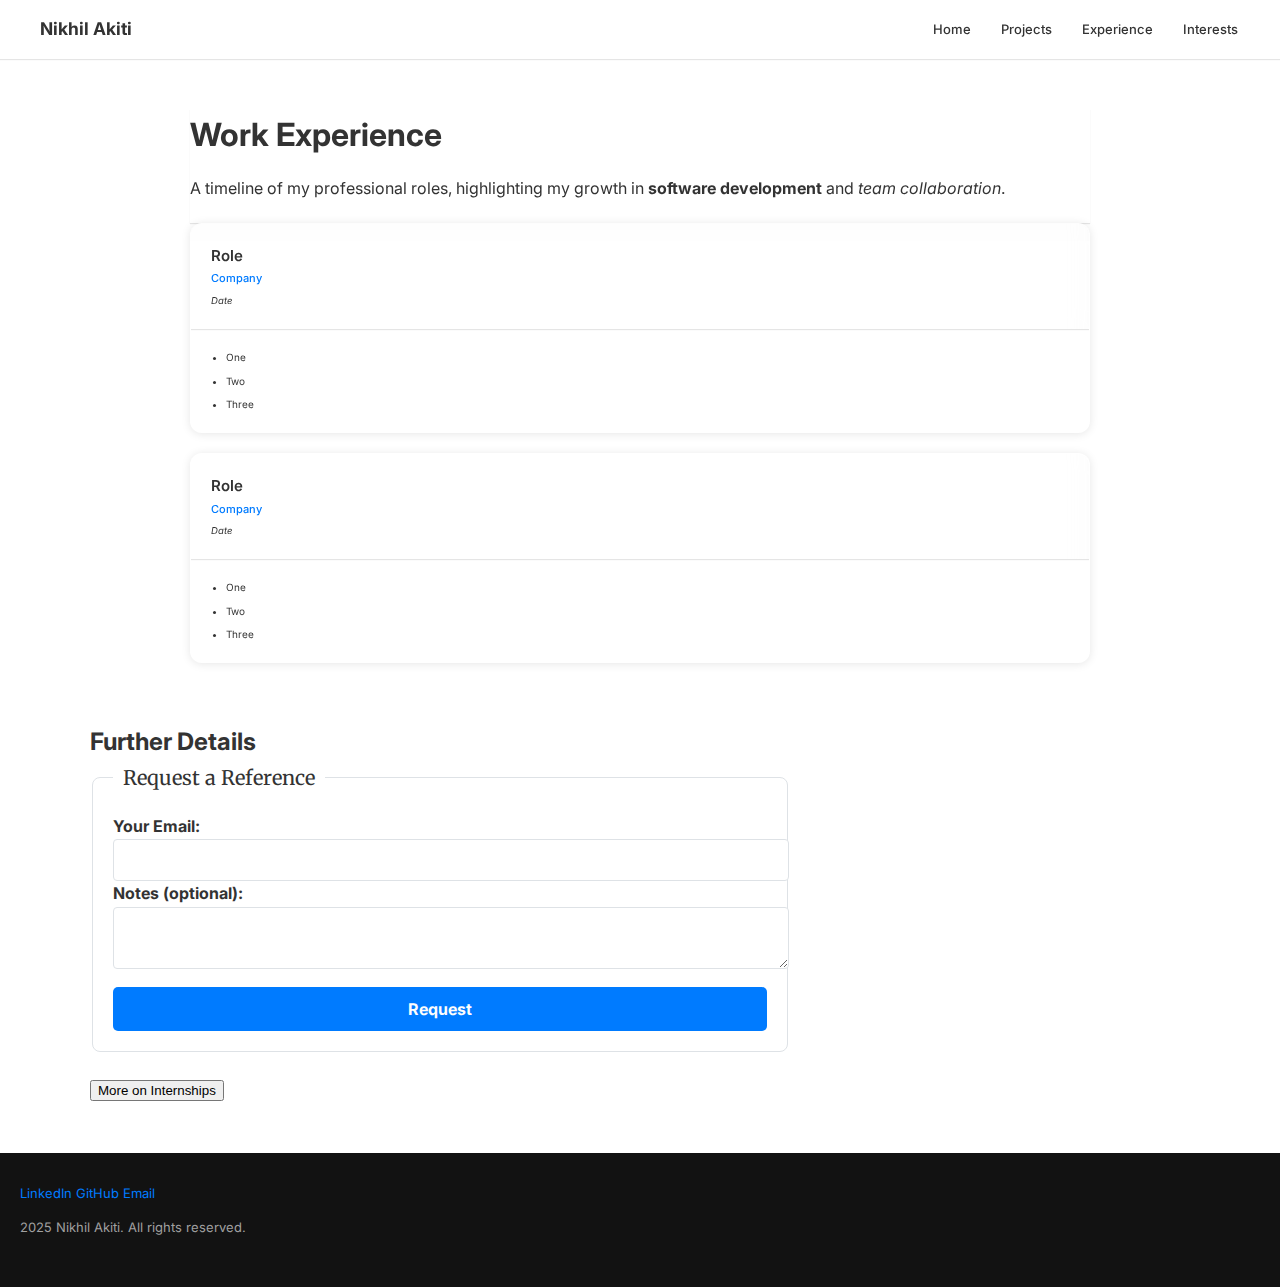
<file: experiences.html>
<!DOCTYPE html>
<html lang="en">
    <head>
        <meta charset="UTF-8">
        <title>Experience - Nikhil Akiti</title>
        <link rel="stylesheet" href="styles.css">
    </head>
    <body>
        <header>
            <nav>
                <a href="index.html" id="header-title">Nikhil Akiti</a>
                <ul class="header-link-container">
                    <li class="header-link"><a href="index.html">Home</a></li>
                    <li class="header-link"><a href="projects.html">Projects</a></li>
                    <li class="header-link"><a href="experiences.html">Experience</a></li>
                    <li class="header-link"><a href="interests.html">Interests</a></li>
                </ul>
            </nav>
        </header>
        <main>

            <section class="experience-section">
                
                <header class="section-header">
                    <h1>Work Experience</h1>
                    <p>A timeline of my professional roles, highlighting my growth in <strong>software development</strong> and <em>team collaboration</em>.</p>
                </header>

                <experience-card class="experience-card">
                    <header class="experience-header">
                        <h2 class="experience-role">Role</h2>
                        <h3 class="experience-company">Company</h3>
                        <p class="experience-date"><i>Date</i></p>
                    </header>
                    <div class="experience-details">
                        <ul>
                            <li>One</li>
                            <li>Two</li>
                            <li>Three</li>
                        </ul>
                    </div>
                </experience-card>

                <experience-card class="experience-card">
                    <header class="experience-header">
                        <h2 class="experience-role">Role</h2>
                        <h3 class="experience-company">Company</h3>
                        <p class="experience-date"><i>Date</i></p>
                    </header>
                    <div class="experience-details">
                        <ul>
                            <li>One</li>
                            <li>Two</li>
                            <li>Three</li>
                        </ul>
                    </div>
                </experience-card>
                
            </section>
            <section>
                <h2>Further Details</h2>
                
                <form action="/submit-reference-request" method="post">
                    <fieldset>
                        <legend>Request a Reference</legend>
                        <div>
                            <label for="email" class="form-label">Your Email:</label>
                            <input type="email" id="email" name="user_email" class="form-input">
                        </div>
                        <div>
                            <label for="ref_notes" class="form-label">Notes (optional):</label>
                            <textarea id="ref_notes" name="reference_notes" class="form-input"></textarea>
                        </div>
                        <button type="submit" class="form-submit-btn">Request</button>
                    </fieldset>
                </form>
                

                
                <br>
                <button>More on Internships</button>
                <dialog >
                    <h3>Internship Philosophy</h3>
                    <p>Descriptgion</p>
                    <button>Close</button>
                </dialog>
            </section>
        </main>

        <footer>
            <div>
                <div>
                    <a href="#">LinkedIn</a>
                    <a href="#">GitHub</a>
                    <a href="mailto:email">Email</a>
                </div>
                <p>2025 Nikhil Akiti. All rights reserved.</p>
                <hello-world></hello-world>
            </div>
        </footer>
    </body>
</html>
</file>
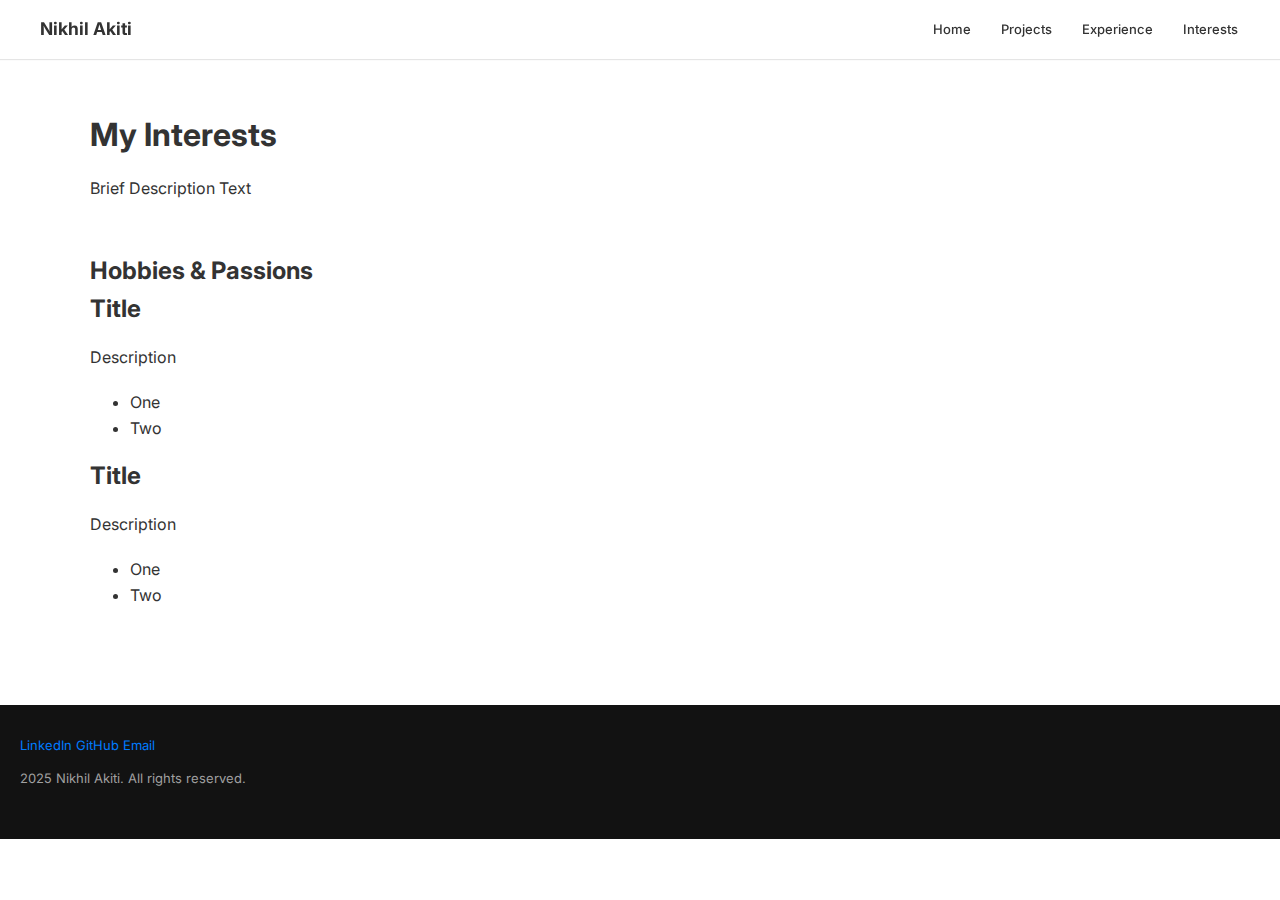
<file: interests.html>
<!DOCTYPE html>
<html lang="en">
    <head>
        <meta charset="UTF-8">
        <title>Interests - Nikhil Akiti</title>
        <link rel="stylesheet" href="styles.css">
    </head>
    <body>
        <header>
            <nav>
                <a href="index.html" id="header-title">Nikhil Akiti</a>
                <ul class="header-link-container">
                    <li class="header-link"><a href="index.html">Home</a></li>
                    <li class="header-link"><a href="projects.html">Projects</a></li>
                    <li class="header-link"><a href="experiences.html">Experience</a></li>
                    <li class="header-link"><a href="interests.html">Interests</a></li>
                </ul>
            </nav>
        </header>
        <main>
            <section>
                <div>
                    <h1>My Interests</h1>
                    <p>Brief Description Text</p>
                </div>

                <section>
                    <h2>Hobbies & Passions</h2>
                    <article>
                        <h2>Title</h2>
                        <p>Description</p>
                        <ul>
                            <li>One</li>
                            <li>Two</li>
                        </ul>
                    </article>
                    <article>
                        <h2>Title</h2>
                        <p>Description</p>
                        <ul>
                            <li>One</li>
                            <li>Two</li>
                        </ul>
                    </article>
                </section>
            </section>
        </main>
        <footer>
            <div>
                <div>
                    <a href="#">LinkedIn</a>
                    <a href="#">GitHub</a>
                    <a href="">Email</a>
                </div>
                <p>2025 Nikhil Akiti. All rights reserved.</p>
                <hello-world></hello-world>
            </div>
        </footer>
    </body>
</html>
</file>
<file: styles.css>
@import url('https://fonts.googleapis.com/css2?family=Roboto:wght@400;700&family=Merriweather:wght@700&display=swap');
@import url('https://fonts.googleapis.com/css2?family=Inter:wght@400;500;700&display=swap');

:root {
  --primary-color: #007bff;
  --secondary-color: #fff;
  --text-color: #333;
  --text-light: #fdfdfd;
  --border-color: #dee2e6;
  --header-font: 'Merriweather', serif;
  --body-font: 'Inter', -apple-system, BlinkMacSystemFont, "Segoe UI", Roboto, sans-serif;

  --accent-color: color(display-p3 0 1 0.5 / 1);
  --accent-fallback: #00e68a;
}

*::before,
*::after {
  box-sizing: border-box;
  margin: 0;
  padding: 0;
}

html {
  font-size: 62.5%;
  scroll-behavior: smooth;
}

body {
  font-family: var(--body-font, sans-serif);
  font-size: 1.6rem;
  line-height: 1.6;
  color: var(--text-color, #333);
  background-color: #fff;
  padding: 0;
  margin: 0;
}

h1, h2, h3, h4, h5, h6 {
  margin: 0
}

a {
  color: var(--primary-color, blue);
  text-decoration: none;
  transition: color 0.3s ease-in-out;
}

/*Header Styling*/

header {
  /* position: fixed;  */
  top: 0;
  left: 0;
  width: 100%;
  z-index: 1000; 

  background: rgba(255, 255, 255, 0.15); 
  backdrop-filter: blur(12px);       
  border-bottom: 1px solid rgba(255, 255, 255, 0.2); 
  box-shadow: 0 1px 1px rgba(0, 0, 0, 0.1); 
}

header nav {
  display: flex;
  flex-direction: column; 
  align-items: center;
  gap: 0.5rem; 
  

  max-width: 1200px;
  margin: 0 auto;
  
  padding: 1rem 2rem;
}

#header-title {
  font-size: 1.75rem; 
  font-weight: 700;
  color: var(--header-text-dark);
  text-decoration: none;
  transition: transform 0.3s ease;
}

#header-title:hover {
  transform: scale(1.03);
}

.header-link-container {
  display: flex;
  list-style: none;
  padding: 0;
  margin: 0;
  gap: 1.5rem; 
}

.header-link a {
  font-size: 1.3rem; 
  font-weight: 500;
  color: var(--header-text-light);
  text-decoration: none;
  padding: 0.5rem 0.25rem; 
  position: relative; 
  transition: color 0.3s ease;
}

.header-link a:hover {
  color: var(--header-accent);
  transform: scale(1.03);
}

.header-link a::after {
  content: '';
  position: absolute;
  width: 0;
  height: 2px;
  background-color: var(--header-accent);
  bottom: 0; 
  left: 50%; 
  transform: translateX(-50%); 
  transition: width 0.3s ease-in-out;
}

.header-link a:hover::after {
  width: 100%; 
}

main {
  max-width: 1100px;
  margin: 0 auto;
  padding: 2rem;
  animation: fadeIn 0.5s ease-out;
}

section {
  padding: 3rem 0;
  /* border-bottom: 1px solid var(--border-color, #eee); */
}

/* Home Hero Section*/
.hero-section {
  font-family: var(--hero-font);
  display: flex; 
  align-items: center;
  justify-content: center;
  min-height: 80vh; 
  padding: 4rem 2rem; 
  width: 100%;
}

.hero-container {
  width: 100%;
  max-width: 1200px; 
  margin: 0 auto;
}

.hero-main-content {
  display: flex;
  flex-direction: column; 
  gap: 2rem;
}

.hero-name-stack {
  text-align: center; 
}

.hero-intro {
  font-size: 1.75rem;
  font-weight: 500;
  color: var(--text-secondary);
  margin: 0;
}

.hero-name {
  margin: 0;
  font-size: clamp(5.5rem, 15vw, 12rem);
  font-weight: 800;
  color: var(--text-dark);
  line-height: 1.1;
  text-transform: uppercase; 
  letter-spacing: -2px; 
}

.hero-name-first,
.hero-name-last {
  display: block; 
}

.hero-name-last {
  color: var(--primary-color);
}

.hero-actions {
  display: flex;
  flex-direction: column; 
  align-items: center; 
  gap: 1rem;
  width: 100%;
}

.hero-description {
  font-size: 1.75rem;
  color: var(--text-secondary);
  max-width: 55ch; 
  text-align: center; 
  margin: 2.5rem auto 0 auto; 
  line-height: 1.6;
}

.hero-button {
  display: inline-block;
  font-family: var(--hero-font);
  font-size: 1.4rem; 
  font-weight: 600;
  padding: 1rem 1.5rem;
  border-radius: 8px; 
  text-decoration: none;
  text-align: center;
  cursor: pointer;
  transition: all 0.3s ease;
  width: 100%; 
  max-width: 250px; 
  border: 2px solid transparent; 
}

.hero-button-primary {
  background-color: var(--primary-color);
  color: var(--text-light);
  border-color: var(--primary-color);
}

.hero-button-primary:hover {
  transform: translateY(-2px);
  box-shadow: 0 4px 15px rgba(0, 0, 0, 0.1);
}

.hero-button-secondary {
  background-color: transparent;
  color: var(--primary-color);
  border: 2px solid var(--primary-color);
}

.hero-button-secondary:hover {
  transform: translateY(-2px);
  box-shadow: 0 4px 15px rgba(0, 0, 0, 0.1);
}



/* Project Card */
.project-card-container {
  display: grid;
  grid-template-columns: repeat(auto-fit, minmax(320px, 1fr));
  gap: 3rem;
  padding-top: 2rem;
  font-family: 'Inter', -apple-system, sans-serif;
}

.project-card-link {
  text-decoration: none;
  border-radius: 12px; 
  transition: transform 0.3s ease, box-shadow 0.3s ease;
}

.project-card {
  display: flex;
  flex-direction: column;
  width: 100%;
  height: 100%; 
  
  background: rgba(255, 255, 255, 0.15);
  backdrop-filter: blur(10px);
  -webkit-backdrop-filter: blur(10px);
  border: 1px solid rgba(255, 255, 255, 0.2);
  border-radius: 12px;
  box-shadow: 0 1px 1px rgba(0, 0, 0, 0.1);
  
  overflow: hidden;
}

.project-card-link:hover .project-card,
.project-card-link:focus-visible .project-card {
  transform: translateY(-5px);
  box-shadow: 0 8px 30px rgba(0, 0, 0, 0.15);
}

.project-card-image {
  width: 100%;
  aspect-ratio: 16 / 9; 
}

.project-card-image img {
  width: 100%;
  height: 100%;
  object-fit: cover; 
  display: block;
}

.project-card-title-bar {
  display: flex;
  align-items: center;
  justify-content: center;
  background: rgba(255, 255, 255, 0.1);
  padding: 1.25rem 1.5rem;
  min-height: 60px; 
  flex-grow: 1; 
}

.project-card-title-bar h3 {
  margin: 0;
  font-size: 1.3rem;
  font-weight: 600;
  color: #111; 
  text-align: center;
}

/* Page Title Section */
.page-title-section {
  background: rgba(255, 255, 255, 0.1); 
  backdrop-filter: blur(10px);
  width: 100%;
  text-align: center;
  color: #333; 
  margin-bottom: 3rem; 
}

.page-title-section h1 {
  font-size: clamp(2.5rem, 5vw, 3.5rem); 
  font-weight: 700;
  color: #111; 
  margin: 0 0 1rem 0; 
}

.page-title-section p {
  font-size: 1.5rem;
  font-weight: 400;
  color: #555; 
  margin: 0;
  max-width: 60ch; 
  margin-left: auto;
  margin-right: auto;
  line-height: 1.6;
}

.page-title-section p strong {
  color: #007bff; 
  font-weight: 600;
}

.page-title-section p em {
  font-style: normal;
  font-weight: 500;
  color: #111;
}

/*Project Tile*/
.project-tile {
  border: 1px solid var(--border-color, #eee);
  border-radius: 8px;
  box-shadow: 0 2px 5px rgba(0, 0, 0, 0.05);
  overflow: hidden; 
  
  display: flex;
  flex-direction: column; 
  
  transition: transform 0.3s ease, box-shadow 0.3s ease;
}

.project-tile:hover {
  transform: translateY(-5px);
  box-shadow: 0 4px 12px rgba(0, 0, 0, 0.1);
}

.project-tile-image {
  display: block;
  aspect-ratio: 1 / 1; 
}

.project-tile-image img {
  width: 100%;
  height: 100%;
  object-fit: cover; 
}

.project-tile-content {
  padding: 1.5rem;
  flex-grow: 1; 
}

.project-tile-content h3 {
  margin-top: 0;
}

/*Experience Card*/
.experience-section {
  max-width: 900px; 
  margin: 3rem auto;
  padding: 0 1rem; 
  font-family: 'Inter', -apple-system, sans-serif;
}

.experience-card {
  display: block; 
  
  background: rgba(255, 255, 255, 0.15);
  backdrop-filter: blur(10px);
  -webkit-backdrop-filter: blur(10px);
  border: 1px solid rgba(255, 255, 255, 0.2);
  border-radius: 12px; 
  box-shadow: 0 1px 10px rgba(0, 0, 0, 0.1);
  
  overflow: hidden; 
  margin-bottom: 2rem; 
}

.experience-header {
  padding: 2rem;
  border-bottom: 1px solid rgba(255, 255, 255, 0.2); 
}

.experience-header h2 { 
  margin: 0;
  font-size: 1.5rem; 
  font-weight: 600;
  color: var(--text-dark);
}

.experience-header h3 {
  margin: 0.25rem 0 0.5rem 0; 
  font-size: 1.1rem; 
  font-weight: 500;
  color: var(--primary-color);
}

.experience-header p { 
  margin: 0;
  font-size: 0.95rem;
  color: var(--text-secondary);
  font-style: italic; 
}

.experience-details {
  padding: 2rem;
  color: #333;
}

.experience-details ul {
  margin: 0;
  padding-left: 1.5rem; 
}

.experience-details li {
  margin-bottom: 0.75rem;
  line-height: 1.6;
  font-size: 1rem;
}

.experience-details li:last-child {
  margin-bottom: 0;
}


/*Interests Section*/
.interests-container {
  display: grid;
  grid-template-columns: 1fr; 
  gap: 2.5rem;
  max-width: 900px;
  margin: 0 auto; 
}

.interest-card {
  border: 1px solid var(--border-color, #eee);
  border-radius: 8px;
  background-color: var(--secondary-color, #f8f9fa);
  padding: 2rem 2.5rem;
  box-shadow: 0 2px 4px rgba(0,0,0,0.04);
  transition: transform 0.3s ease, box-shadow 0.3s ease;
}

.interest-card:hover {
  transform: translateY(-5px);
  box-shadow: 0 4px 10px rgba(0,0,0,0.08);
}

.interest-card h3 {
  margin-top: 0;
  color: var(--primary-color, blue);
}


/*Form Styling*/
fieldset {
  border: 1px solid var(--border-color, #eee);
  padding: 2rem;
  border-radius: 8px;
}

legend {
  padding: 0 1rem;
  font-family: var(--header-font, serif);
  font-size: 2rem;
}

.form-group {
  display: flex;
  flex-direction: column; 
  margin-bottom: 1.5rem;
}

.form-label {
  margin-bottom: 0.5rem;
  font-weight: 700;
}

.form-input {
  width: 100%;
  padding: 1rem;
  border: 1px solid var(--border-color, #ccc);
  border-radius: 4px;
  font-family: var(--body-font, sans-serif);
  font-size: 1.6rem;
  transition: border-color 0.3s ease, box-shadow 0.3s ease;
}

.form-submit-btn {
  width: 100%; 
  display: inline-block;
  background-color: var(--primary-color, blue);
  color: var(--text-light, #fff);
  padding: 1.2rem 2.4rem;
  border: none;
  border-radius: 5px;
  cursor: pointer;
  text-decoration: none;
  font-weight: 700;
  font-family: var(--body-font, sans-serif);
  font-size: 1.6rem;
  transition: background-color 0.3s ease, transform 0.2s ease;
  margin-top: 1rem; 
}

.form-submit-btn:hover {
  background-color: #0056b3;
  color: var(--text-light, #fff);
  text-decoration: none;
  transform: translateY(-2px);
}


/* Footer */
footer {
  background-color: #121212; 
  color: #a0a0a0;
  padding: 3rem 2rem; 
  font-size: 1.3rem;
}

.footer-content {
  display: flex;
  flex-direction: column; 
  align-items: center;
  gap: 1.5rem;
  
  max-width: 1200px;
  margin: 0 auto;
}

.footer-name,
.footer-copyright {
  margin: 0;
  text-align: center;
}

.footer-socials {
  display: flex;
  list-style: none;
  margin: 0;
  padding: 0;
  gap: 2rem; 
}

.footer-socials a {
  color: #a0a0a0;
  text-decoration: none;
  font-weight: 500;
  transition: color 0.3s ease;
}

.footer-socials a:hover {
  color: #ffffff; 
}

@media (min-width: 768px) {
  header nav {
    flex-direction: row; 
    justify-content: space-between; 
  }

  .header-link-container {
    gap: 2.5rem; 
  }

  .footer-content {
    flex-direction: row; 
        
    justify-content: space-between; 
  }

  .footer-name {
    text-align: left;
  }

  .footer-copyright {
    text-align: center; 
  }

  .footer-socials {
    justify-content: flex-end; 
  }

  .hero-main-content {
    flex-direction: row; 
    justify-content: space-between;
    align-items: center; 
  }

  .hero-name-stack {
    text-align: left; 
  }

  .hero-actions {
    flex-direction: column; 
    align-items: flex-end; 
    width: auto; 
  }
    
  .hero-button {
    width: 200px; 
  }

  .hero-description {
    text-align: left; 
    margin: 2rem 0 0 0; 
  }

  #featured-projects > div > div,
  .project-gallery {
    grid-template-columns: 1fr 1fr; 
  }
  
  form {
    max-width: 700px;
  }

  .project-card-container {
    grid-template-columns: repeat(3, 1fr);
  }

  .project-gallery {
    grid-template-columns: 1fr 1fr;
  }

}

@media (min-width: 1024px) {
  p {
    margin-bottom: 2rem;
  }

  header nav {
    padding: 1.5rem 4rem;
  }


  .project-gallery {
    grid-template-columns: 1fr 1fr 1fr;
  }
}
</file>
